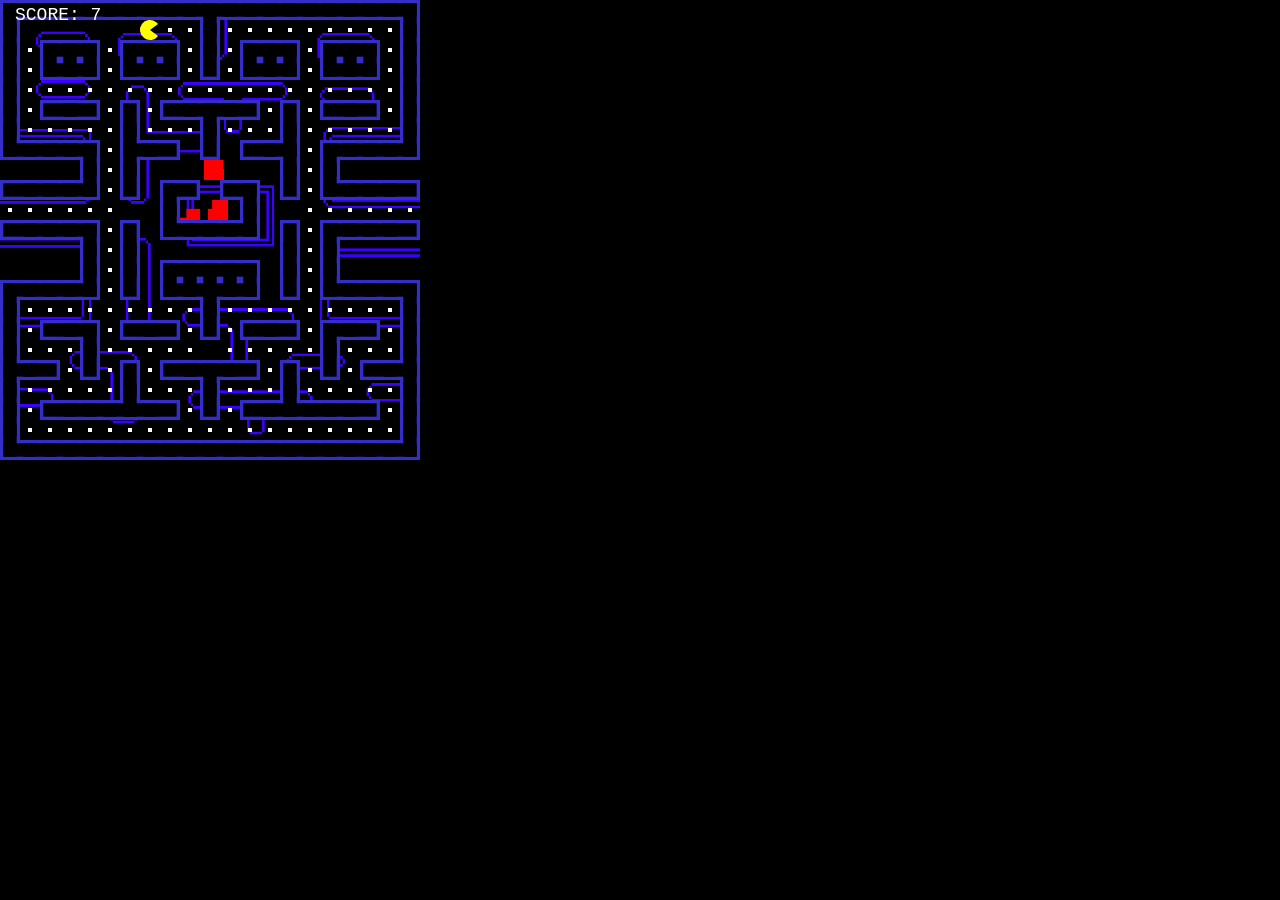
<file: idk/pacman/index.html>
<!DOCTYPE html>
<html lang="es">
<head>
    <meta charset="UTF-8">
    <meta name="viewport" content="width=device-width, initial-scale=1.0">
    <title>Pacman Original</title>
</head>
<body style="margin: 0px; background-color: black; overflow: hidden;">

    <canvas id="canvas" width="420" height="460"></canvas>

    <div style="display:none;">
        <img id="ghosts" src="assets/ghost.png" alt=""> 
        <img id="map" src="assets/image.png" alt="">
        <img id="animation" src="assets/animations.gif" alt="">
    </div> 

    <script src="game.js"></script> 
</body>
</html>
</file>
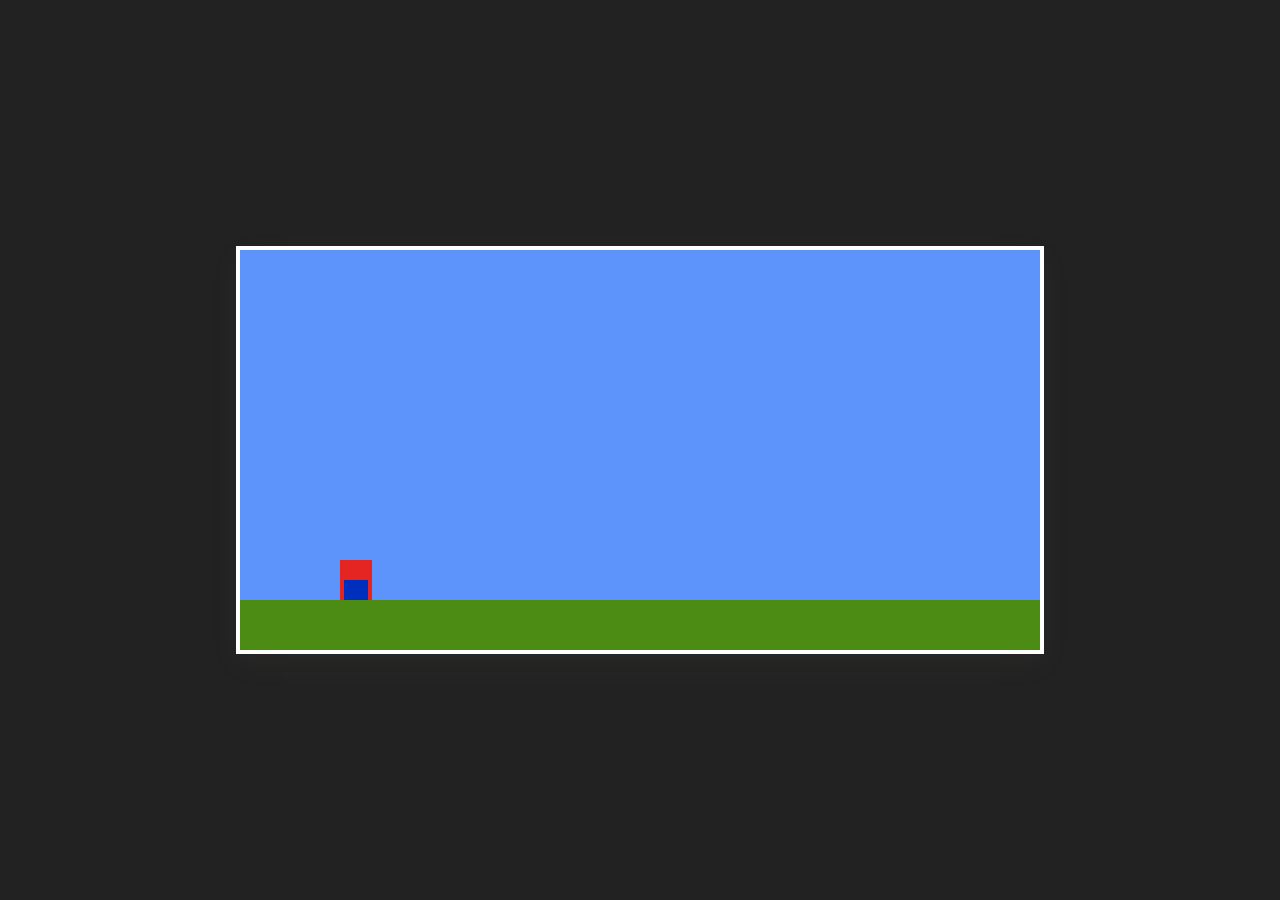
<file: idk/games/idkwhatidid/index.html>
<!DOCTYPE html>
<html lang="es">
<head>
    <meta charset="UTF-8">
    <meta name="viewport" content="width=device-width, initial-scale=1.0">
    <title>Super Mario</title>
    <link rel="stylesheet" href="style.css">
</head>
<body>

    <canvas id="gameCanvas" width="800" height="400"></canvas>

    <script src="js/input.js"></script>
    <script src="js/sprites.js"></script>
    <script src="js/player.js"></script>
    <script src="js/main.js"></script>
    
</body>
</html>
</file>
<file: idk/games/idkwhatidid/style.css>
body {
    margin: 0;
    background-color: #222;
    display: flex;
    justify-content: center;
    align-items: center;
    height: 100vh;
}

canvas {
    border: 4px solid white;
    background-color:#5c94fc;
    box-shadow: 0 10px 30px rgba(180,150,140,0.05) 
}
</file>
